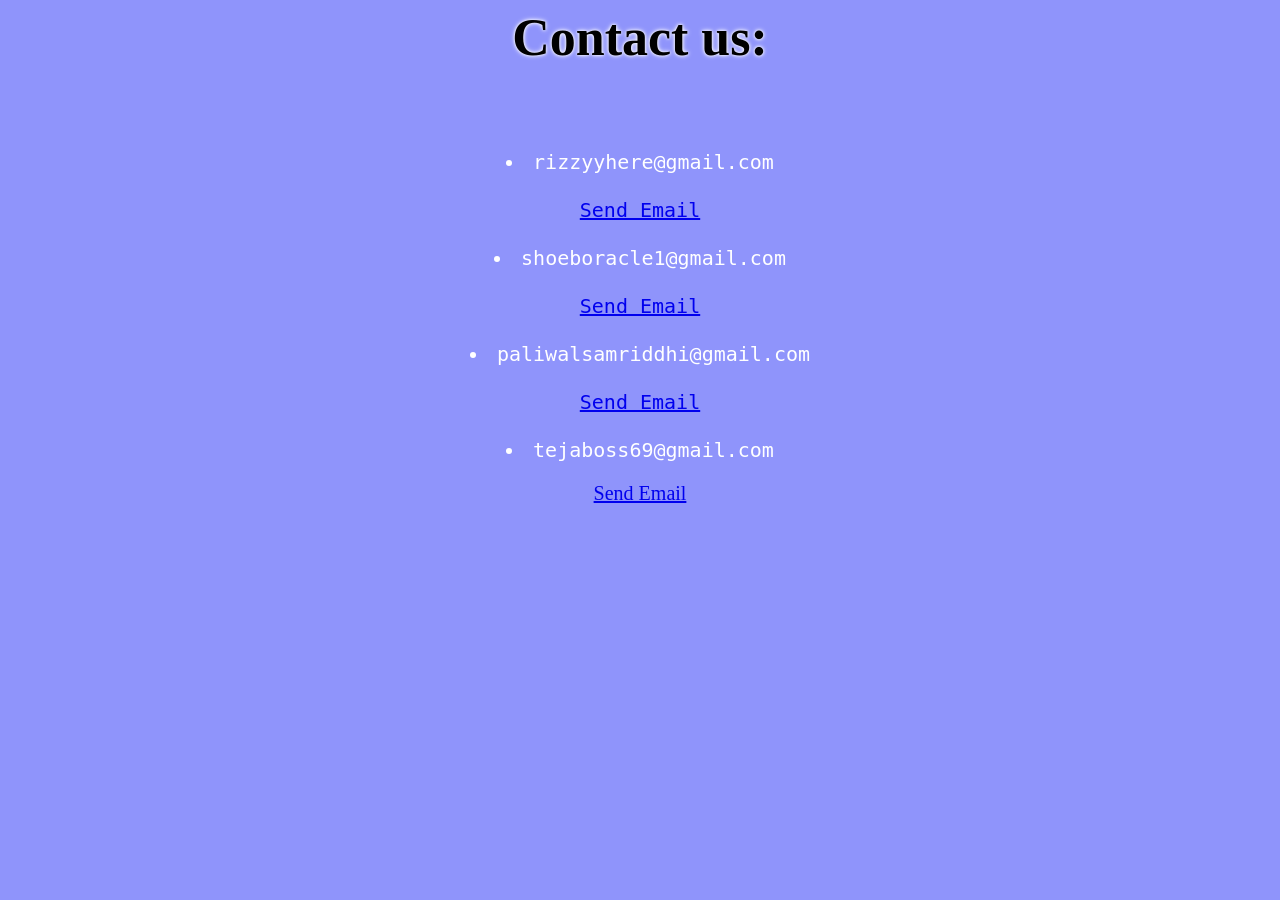
<file: contact.html>
<html>  
<head>
<title>Contact us</title>
   <link rel="icon" href="icon.png" type="image/x-icon">

<style>
.mails{
color:white;
font-size:20px;}
.header{
font-size:26px;
color:black;
text-shadow: 0 0 3px white, 0 0 5px white;}
div{
text-align:center;}
</style>

</head>
<body style="background-color:#8f94fb ;">



<div class="header"><b><h1>Contact us:</h1></b></div>

<div class="mails">
     
       <pre> <!-- <li> srinjoysur@gmail.com</li>
<a href = "mailto: srinjoysur@gmail.com">Send Email</a>-->
        <li>rizzyyhere@gmail.com</li>
<a href = "mailto: rizzyy@gmail.com">Send Email</a>
        <li>shoeboracle1@gmail.com</li>
<a href = "mailto: shoeboracle1@gmail.com">Send Email</a>
        <li>paliwalsamriddhi@gmail.com</li>
<a href = "mailto: paliwalsamriddhi@gmail.com">Send Email</a>
        <li>tejaboss69@gmail.com</li></pre>
<a href = "mailto: tejaboss69@gmail.com">Send Email</a>
    
<div>


</body>
<html>
</file>
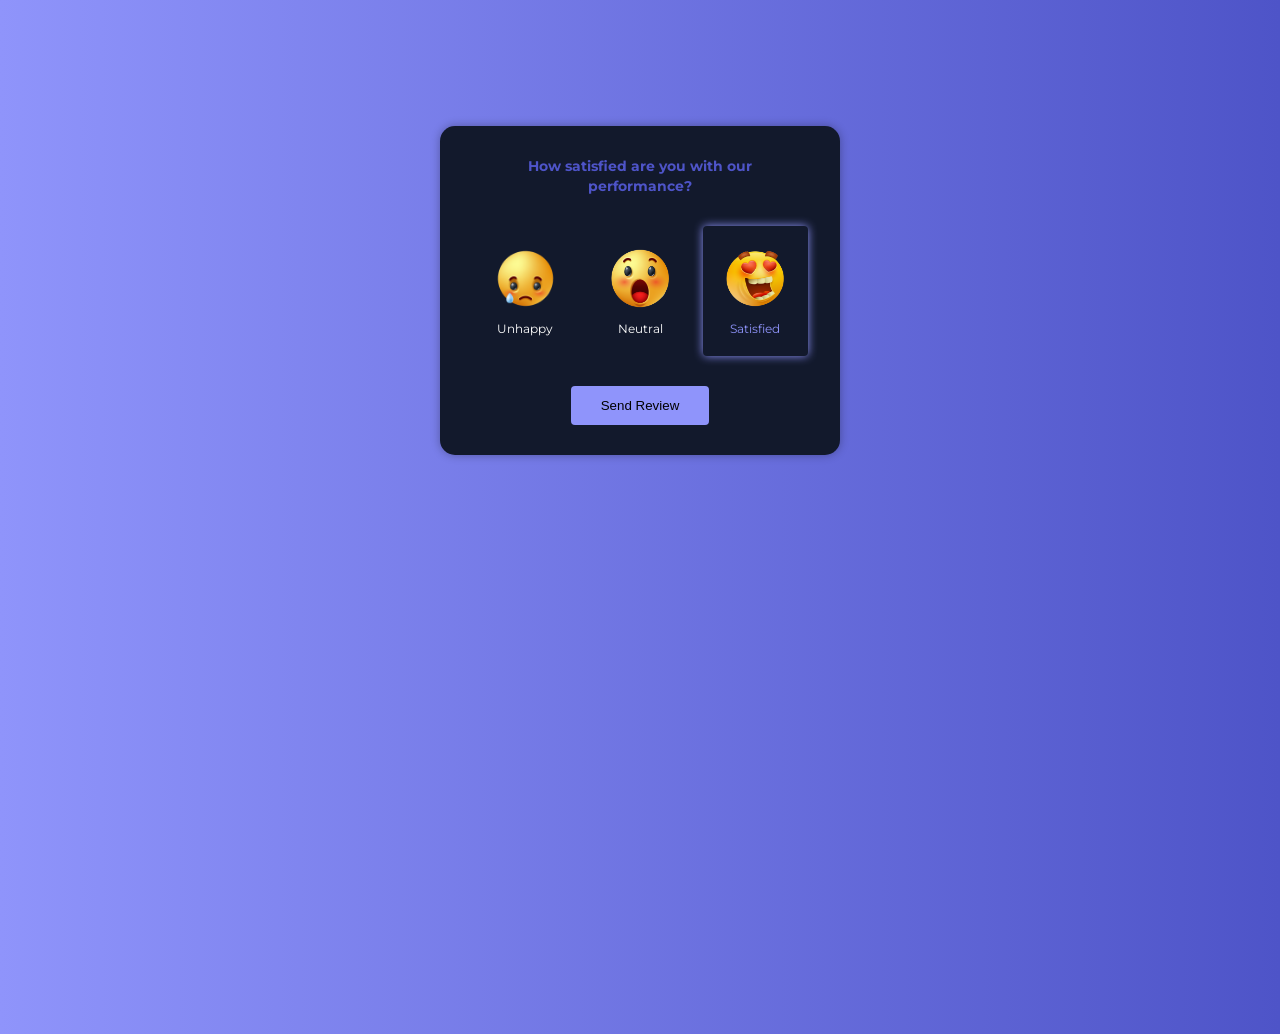
<file: feedbackPageCode.html>
<html lang="en">
<link rel="icon" href="icon.png" type="image/x-icon">  
<style>
@import url('https://fonts.googleapis.com/css?family=Montserrat&display=swap');

* {
  box-sizing: border-box;
}

body {
    background: #4e54c8; 
    background: -webkit-linear-gradient(to right, #8f94fb, #4e54c8);  
    background: linear-gradient(to right, #8f94fb, #4e54c8);     
  font-family: 'Montserrat', sans-serif;
  overflow: hidden;
  height:100vh;
}

.panel-container {
  background-color: #12192c;
  box-shadow: 0 0 10px rgba(0, 0, 0, 0.3);
  border-radius: 15px;
  font-size: 90%;
  display: flex;
  flex-direction: column;
  justify-content: center;
  align-items: center;
  text-align: center;
  padding: 30px;
  max-width: 400px;
  color:#4e54c8;
  margin:10% auto 2% auto;
}

.panel-container strong {
  line-height: 20px;
}

.ratings-container {
  display: flex;
  margin: 20px 0;
}

.rating {
  flex: 1;
  cursor: pointer;
  padding: 20px;
  margin: 10px 5px;
}

.rating:hover,
.rating.active {
  border-radius: 4px;
  box-shadow: 0 0 10px rgb(143, 148, 251);
}

.rating img {
  width: 65px;
}

.rating small {
  color: #fff;
  display: inline-block;
  margin: 10px 0 0;
}

.rating:hover small,
.rating.active small {
  color: #8f94fb;
}

.btn {
  background-color: #8f94fb;
  color: #000;
  border: 0;
  border-radius: 4px;
  padding: 12px 30px;
  cursor: pointer;
}

.btn:focus {
  outline: 0;
}

.btn:active {
  transform: scale(0.98);
}

.fa-heart {
  color: red;
  font-size: 30px;
  margin-bottom: 10px;
}


.credit a{
    text-decoration: none;
    color: #fff;
  }

  .credit {
      text-align: center;
  }

img#i1 {
height: 35px ;
width: 45px ;
}
</style>

<head>
    <meta charset="UTF-8" />
    <meta name="viewport" content="width=device-width, initial-scale=1.0" />
    <link rel="stylesheet" href="https://cdnjs.cloudflare.com/ajax/libs/font-awesome/5.14.0/css/all.min.css" integrity="sha512-1PKOgIY59xJ8Co8+NE6FZ+LOAZKjy+KY8iq0G4B3CyeY6wYHN3yt9PW0XpSriVlkMXe40PTKnXrLnZ9+fkDaog==" crossorigin="anonymous" />
    <title>Feedback</title>
</head>

<body>
    <div id="panel" class="panel-container">
      <strong>How satisfied are you with our <br /> performance?</strong>
      <div class="ratings-container">
        <div class="rating">
          <img src="unhappy1.png" alt="">
          <small>Unhappy</small>
        </div>

        <div class="rating">
          <img src="neutral1.png" alt=""/>
          <small>Neutral</small>
        </div>

        <div class="rating active">
          <img src="satisfied1.png" alt=""/>
          <small>Satisfied</small>
        </div>
      </div>
      <button class="btn" id="send">Send Review</button>
    </div>
  
</body>

<script>
const ratings = document.querySelectorAll('.rating')
const ratingsContainer = document.querySelector('.ratings-container')
const sendBtn = document.querySelector('#send')
const panel = document.querySelector('#panel')
let selectedRating = 'Satisfied'

ratingsContainer.addEventListener('click', (e) => {
    if(e.target.parentNode.classList.contains('rating')) {
        removeActive()
        e.target.parentNode.classList.add('active')
        selectedRating = e.target.nextElementSibling.innerHTML
    }
    if(e.target.classList.contains('rating')) {
        removeActive()
        e.target.classList.add('active')
        selectedRating = e.target.nextElementSibling.innerHTML
    }

})

sendBtn.addEventListener('click', (e) => {
    panel.innerHTML = `
	<pre><font size="5">
        <img id="i1" src="heart1.png" alt=""/>        
Thank You!
</font><font size="3">        
Feedback : ${selectedRating}
We'll use your review to improve our services.
	</font></pre>
    `
})

function removeActive() {
    for(let i = 0; i < ratings.length; i++) {
        ratings[i].classList.remove('active')
    }
}
</script>

</html>
</file>
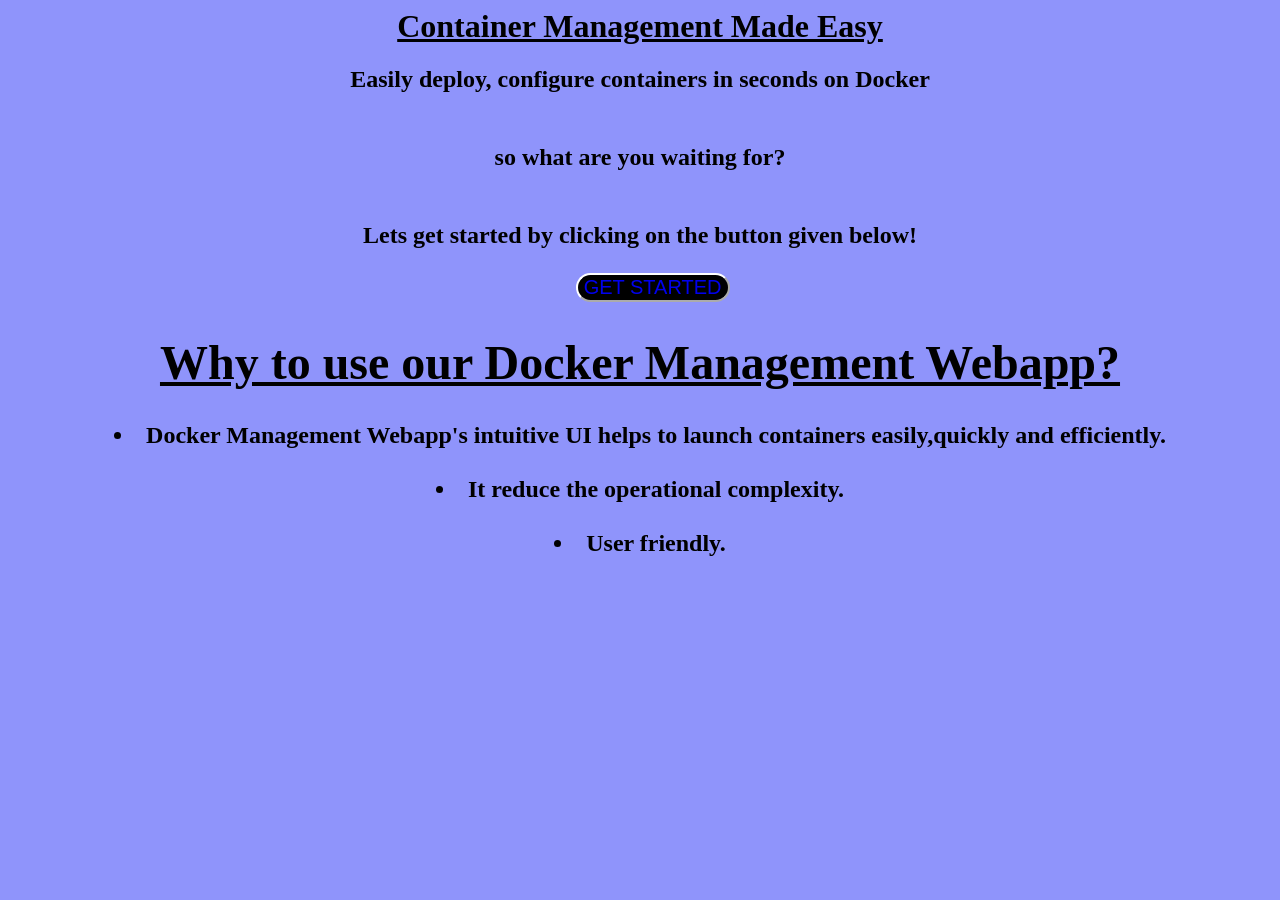
<file: services.html>
<html>  
<head>
<title>Services</title>
   <link rel="icon" href="icon.png" type="image/x-icon">
<style>
.b1{
position:relative; 
left:1%;
font-size:20px;
border-radius: 25px;
border-color:white;
background-color:black;
}
a:visited {
  color: white;
  background-color: transparent;
  text-decoration: none;
}
div{
text-align:center;}
p{
text-align:center;}

</style>

</head>
<body style="background-color:#8f94fb ;">


<div class="main">
<div><h1><u>Container Management Made Easy</u></h1></div>

<p><h2>Easily deploy, configure containers in seconds on Docker</p>

<p></br>so what are you waiting for?</p>

<p></br>Lets get started by clicking on the button given below!</p>
<div class="button">
       <button class="b1"><a href="getstarted.html" style="text-decoration: none;" class="btn">GET STARTED</a></button>
 
</p>
<p><h1><u>Why to use our Docker Management Webapp?</u></h1><p>
<div>
             
        <li>Docker Management Webapp's intuitive UI helps to launch containers easily,quickly and efficiently.</li></br>
        <li>It reduce the operational complexity.</li></br>
        <li>User friendly.</li>
    
<h2>
</div>
</body>
<html>
</file>
